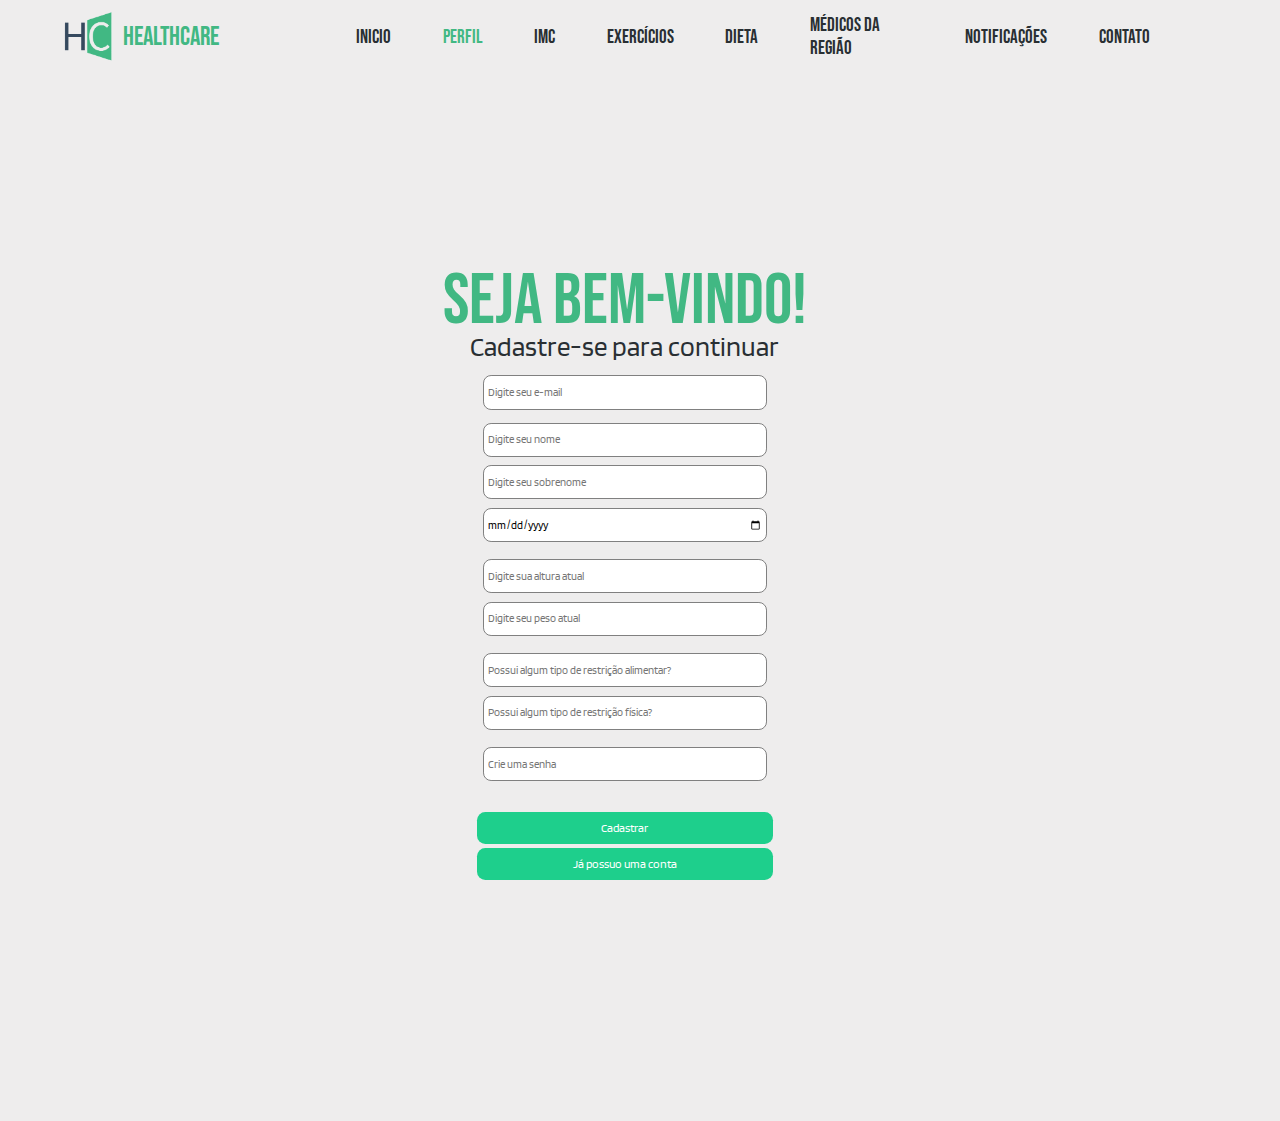
<file: src/cadastro/index.html>
<!DOCTYPE html>
<html lang="pt-br">
<head>
    <meta charset="UTF-8">
    <meta name="viewport" content="width=device-width, initial-scale=1.0">
    <title>IMC</title>
    <link rel="stylesheet" href="styles.css">

    <link rel="preconnect" href="https://fonts.googleapis.com">
    <link rel="preconnect" href="https://fonts.gstatic.com" crossorigin>
    <link href="https://fonts.googleapis.com/css2?family=Bebas+Neue&display=swap" rel="stylesheet">
    <link rel="preconnect" href="https://fonts.googleapis.com">
    <link rel="preconnect" href="https://fonts.gstatic.com" crossorigin>
    <link href="https://fonts.googleapis.com/css2?family=Blinker:wght@100;200;300;400;600;700;800;900&display=swap" rel="stylesheet">
</head>
<body>
    <section class="header">
        <div class="logo">
            <img src="/src/images/logo.png" alt="logo">
            <p>HealthCare</p>
        </div>
        <nav>
            <ul class="lista">
                <li><a href="/home/index.html" class="lista-elemento-link">Inicio</a></li>
                <li><a href="/perfil/index.html" class="paginaAtual lista-elemento-link">Perfil</a></li>
                <li><a href="/imc/index.html" class="lista-elemento-link">IMC</a></li>
                <li><a href="/exercicios/index.html" class="lista-elemento-link">Exercícios</a></li>
                <li><a href="/alimentacao/index.html" class="lista-elemento-link">Dieta</a></li>
                <li><a href="/médicos na região/index.html" class="lista-elemento-link">Médicos da Região</a></li>
                <li><a href="/notificações/index.html" class="lista-elemento-link">Notificações</a></li>
                <li><a href="/contato/index.html" class="lista-elemento-link">Contato</a></li>
            </ul>
        </nav>
    </section>
    <section class="container">
        <h1 class="titulo">seja bem-vindo!</h1>
        <p class="subtitulo">Cadastre-se para continuar</p>
        <form class="form" id="form">
            <div class="dados">
                <div class="dadosEmail">
                    <input type="email" name="dado email" class="dado email" id="dado" placeholder="Digite seu e-mail">
                    <p class="campoVazio" id="campoVazio"></p>
                </div>
                <div class="dadoSection dadosNome">
                    <input type="text" name="nome" class="dado nome" id="dado" placeholder="Digite seu nome">
                    <p class="campoVazio" id="campoVazio"></p>
                    <input type="text" name="sobrenome" class="dado sobrenome" id="dado" placeholder="Digite seu sobrenome">
                    <p class="campoVazio" id="campoVazio"></p>
                    <input type="date" name="data" class="dado data" id="dado" placeholder="Digite sua data de nascimento">
                    <p class="campoVazio" id="campoVazio"></p>
                </div>
                <div class="dadoSection dadosImc">
                    <input type="text" name="dado altura" class="dado altura" id="dado" placeholder="Digite sua altura atual">
                    <p class="campoVazio" id="campoVazio"></p>
                    <input type="text" name="dado peso" class="dado peso" id="dado" placeholder="Digite seu peso atual">
                    <p class="campoVazio" id="campoVazio"></p>
                </div>
                <div class="dadoSection dadosImc">
                    <input type="text" name="alimentacao" class="dado alimentacao" id="dado" placeholder="Possui algum tipo de restrição alimentar?">
                    <p class="campoVazio" id="campoVazio"></p>
                    <input type="text" name="peso" class="dado peso" id="dado" placeholder="Possui algum tipo de restrição física?">
                    <p class="campoVazio" id="campoVazio"></p>
                </div>
                <div class="dadoSection dadosSenha">
                    <input type="password" name="senha" class="dado senha" id="dado" placeholder="Crie uma senha">
                    <p class="campoVazio" id="campoVazio"></p>
                </div>
            </div>
            <div class="submit">
                <input class="entrar" type="submit" value="Cadastrar">
                <a href="/login/index.html" class="entrar">Já possuo uma conta</a>
            </div>
        </form>
    </section>
    <script src="script.js"></script>
</body>
</html>
</file>
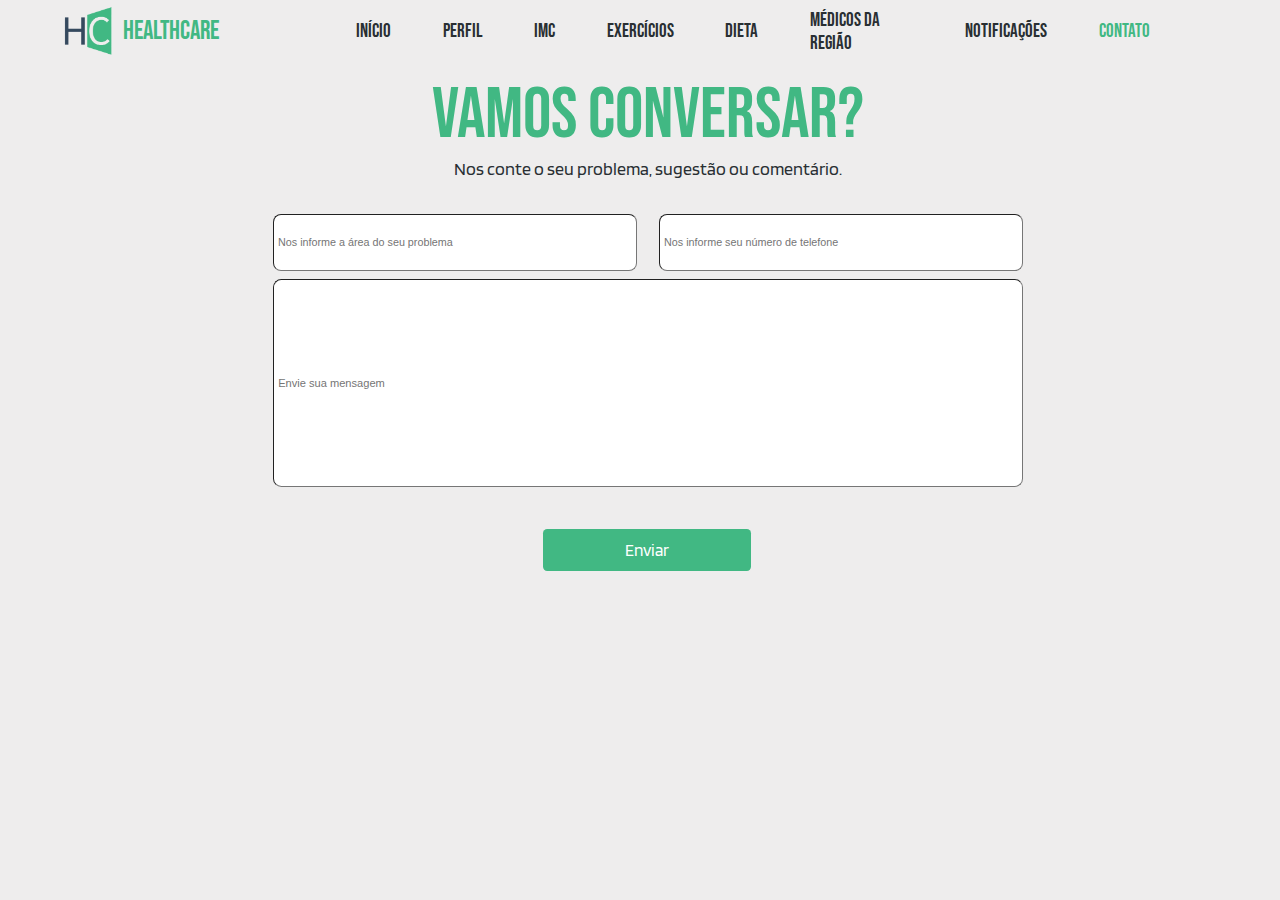
<file: src/contato/index.html>
<!DOCTYPE html>
<html lang="pt-br">
<head>
    <meta charset="UTF-8">
    <meta name="viewport" content="width=device-width, initial-scale=1.0">
    <title>IMC</title>
    <link rel="stylesheet" href="/contato/styles.css">

    <link rel="preconnect" href="https://fonts.googleapis.com">
    <link rel="preconnect" href="https://fonts.gstatic.com" crossorigin>
    <link href="https://fonts.googleapis.com/css2?family=Bebas+Neue&display=swap" rel="stylesheet">

    <link rel="preconnect" href="https://fonts.googleapis.com">
    <link rel="preconnect" href="https://fonts.gstatic.com" crossorigin>
    <link href="https://fonts.googleapis.com/css2?family=Blinker:wght@100;200;300;400;600;700;800;900&display=swap" rel="stylesheet">
</head>
<body>
    <section class="header">
        <div class="logo">
            <img src="/src/images/logo.png" alt="logo">
            <p>HealthCare</p>
        </div>
        <nav>
            <ul class="lista">
                <li><a href="/home/index.html"  class="lista-elemento-link">Início</a></li>
                <li><a href="/perfil/index.html" class="lista-elemento-link">Perfil</a></li>
                <li><a href="/imc/index.html" class="lista-elemento-link">IMC</a></li>
                <li><a href="/exercicios/index.html" class="lista-elemento-link">Exercícios</a></li>
                <li><a href="/alimentacao/index.html" class=" lista-elemento-link">Dieta</a></li>
                <li><a href="/médicos na região/index.html" class="lista-elemento-link">Médicos da Região</a></li>
                <li><a href="/notificações/index.html" class="lista-elemento-link">Notificações</a></li>
                <li><a href="/contato/index.html" class="paginaAtual lista-elemento-link">Contato</a></li>
            </ul>
        </nav>
    </section>
    <section class="container">
        <h1>Vamos conversar?</h1>
        <p>Nos conte o seu problema, sugestão ou comentário.</p>
        <form action="">
            <div id="upforms"><div id="problema"><input type="text" placeholder="Nos informe a área do seu problema"></div>
            <div id="telefone"><input type="tel" placeholder="Nos informe seu número de telefone"></div> </div>
            <div id="mensagem"><input type="text" placeholder="Envie sua mensagem"></div>
            <div id="botão"><button>Enviar</button></div>
        </form>
</file>
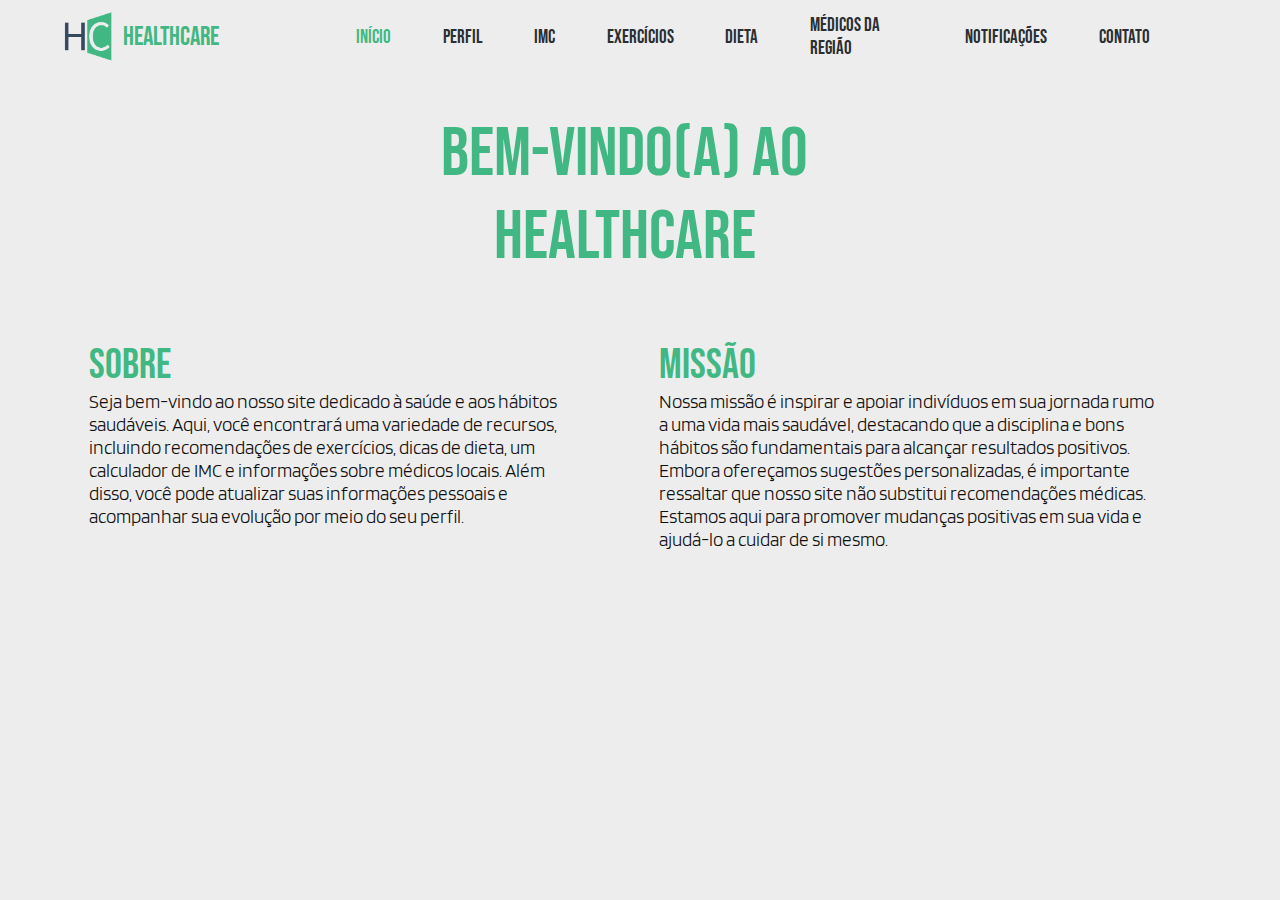
<file: src/home/index.html>
<!DOCTYPE html>
<html lang="pt-br">
<head>
    <meta charset="UTF-8">
    <meta name="viewport" content="width=device-width, initial-scale=1.0">
    <title>IMC</title>
    <link rel="stylesheet" href="/home/styles.css">

    <link rel="preconnect" href="https://fonts.googleapis.com">
    <link rel="preconnect" href="https://fonts.gstatic.com" crossorigin>
    <link href="https://fonts.googleapis.com/css2?family=Bebas+Neue&display=swap" rel="stylesheet">

    <link rel="preconnect" href="https://fonts.googleapis.com">
    <link rel="preconnect" href="https://fonts.gstatic.com" crossorigin>
    <link href="https://fonts.googleapis.com/css2?family=Blinker:wght@100;200;300;400;600;700;800;900&display=swap" rel="stylesheet">
</head>
<body>
    <section class="header">
        <div class="logo">
            <img src="/src/images/logo.png" alt="logo">
            <p>HealthCare</p>
        </div>
        <nav>
            <ul class="lista">
                <li><a href="/home/index.html"  class="paginaAtual lista-elemento-link">Início</a></li>
                <li><a href="/perfil/index.html" class="lista-elemento-link">Perfil</a></li>
                <li><a href="/imc/index.html" class="lista-elemento-link">IMC</a></li>
                <li><a href="/exercicios/index.html" class="lista-elemento-link">Exercícios</a></li>
                <li><a href="/alimentacao/index.html" class="lista-elemento-link">Dieta</a></li>
                <li><a href="/médicos na região/index.html" class="lista-elemento-link">Médicos da Região</a></li>
                <li><a href="/notificações/index.html" class="lista-elemento-link">Notificações</a></li>
                <li><a href="/contato/index.html" class="lista-elemento-link">Contato</a></li>
            </ul>
        </nav>
    </section>
    <section class="main">
        <div class="MainText">
            <h1>BEM-VINDO(A) AO HEALTHCARE</h1>
        </div>
        <div class="flex-container">
            <div class="second-text">
                <h2>SOBRE</h2>
                <p> Seja bem-vindo ao nosso site dedicado à saúde e aos hábitos saudáveis. Aqui, você encontrará uma variedade de recursos, incluindo recomendações de exercícios, dicas de dieta, um calculador de IMC e informações sobre médicos locais. Além disso, você pode atualizar suas informações pessoais e acompanhar sua evolução por meio do seu perfil.</p>
            </div>
            <div class="third-text">
                <h2>Missão</h2>
                <p>Nossa missão é inspirar e apoiar indivíduos em sua jornada rumo a uma vida mais saudável, destacando que a disciplina e bons hábitos são fundamentais para alcançar resultados positivos. Embora ofereçamos sugestões personalizadas, é importante ressaltar que nosso site não substitui recomendações médicas. Estamos aqui para promover mudanças positivas em sua vida e ajudá-lo a cuidar de si mesmo.</p>
            </div>
        </div>
</file>
<file: src/cadastro/styles.css>
*{
    margin: 0;
    padding: 0;
    font-family: "Bebas Neue", sans-serif;
    font-weight: 400;
    font-style: normal;
    zoom: 0.97;
}
body{
    width: 100vw;
    height: 100vh;
    background-color: rgb(238, 237, 237);
    color: #41B883;
}
/*inicio do header*/
.header{
    display: flex;
    flex-direction: row;
    align-items: center;
    height: 50px;
    gap: 150px;
    padding-inline: 60px;
    padding-block: 8px;
    margin-top: 8px;
}
.logo{
    display: flex;
    flex-direction: row;
    align-items: center;
    font-size: 30px;
}
.logo img{
    width: 80px;
    height: 80px;
}
.lista{
    display: flex;
    flex-direction: row;
    justify-content: center;
    align-items: center;
    gap: 60px;
    list-style: none;
    text-decoration: none;
}
.lista-elemento-link{
    text-decoration: none;
    text-decoration: none;
    color: #292F33;
    font-weight: 500;
    font-size: 23px;
}
.lista-elemento-link:hover, .paginaAtual{
    color:#41B883
}
/*fim do header*/

/*incio container*/
.container{
    display: flex;
    justify-content: center;
    align-items: center;
    height: 120vh;
    flex-direction: column;
    margin-top: 10px;
    margin-left: 50px;
}
.titulo{
    font-size: 80px;
    font-weight: 400;
    color: #41B883;
}
.subtitulo{
    position: relative;
    top: -15px;
    font-size: 30px;
    font-weight: 400;
    color: #292F33;
    font-family: "Blinker", sans-serif;
}
form{
    display: flex;
    flex-direction: column;
    justify-content: center;
    align-items: center;
    gap: 30px;
}
.dados{
    display: flex;
    justify-content: center;
    align-items: center;
    flex-direction: column;
    gap: 15px
}
.dado{
    width: 340px;
    height: 30px;
    border-radius: 10px;
    border: 1px solid grey;
    font-family: "Blinker", sans-serif;
    padding: 5px;
}
.campoVazio{
    color: red;
    font-family: "Blinker", sans-serif;
    font-size: 10px;
}
.dadoSection{
    display: flex;
    justify-content: center;
    flex-direction: column;
    gap: 5px;
}

.entrar{
    display: flex;
    align-items: center;
    justify-content: center;
    background-color: #1ECF8C;
    color: white;
    width: 355px;
    height: 38px;
    border-radius: 10px;
    border: none;
    font-size: 15px;
    font-family: "Blinker", sans-serif;
    text-decoration: none;
}
.submit{
    display: flex;
    justify-content: center;
    flex-direction: column;
    align-items: center;
    font-family: "Blinker", sans-serif; 
    gap: 5px;
}
.entrar{
    font-family: "Blinker", sans-serif; 
}
.submit p{
    font-family: "Blinker", sans-serif; 
    font-size: 15px;
}
.entrar:hover{
    background-color: #1DBA77;
}
.entrar:active{
    background-color: #199e65;
}

/*final container*/
</file>
<file: contato/styles.css>
*{
    margin: 0;
    padding: 0;
    font-weight: 400;
    font-style: normal;
    box-sizing: border-box;
    zoom: 0.97;
}
body{
    width: 100vw;
    height: 100vh;
    color: #41B883;
    background-color: rgb(238, 237, 237);
}
.header{
    display: flex;
    flex-direction: row;
    align-items: center;
    height: 50px;
    gap: 150px;
    padding-inline: 60px;
    padding-block: 8px;
    margin-top: 10px;
    font-family: "Bebas Neue", sans-serif;
}
.logo{
    display: flex;
    flex-direction: row;
    align-items: center;
    font-size: 30px;
}
.logo img{
    width: 80px;
    height: 80px;
}
.lista{
    display: flex;
    flex-direction: row;
    justify-content: center;
    align-items: center;
    gap: 60px;
    list-style: none;
    text-decoration: none;
}

.lista-elemento-link{
    text-decoration: none;
    text-decoration: none;
    color: #292F33;
    font-weight: 500;
    font-size: 23px;
}
.lista-elemento-link:hover, .paginaAtual{
    color:#41B883
}

.container {
    display: flex;
    flex-direction: column;
    align-items: center;
    justify-content: center;
    margin-top: 20px;
    margin-left: 100px;
}

.container h1 {
    font-family: "Bebas Neue", sans-serif;
    font-size: 80px;
}

.container p {
    font-family: "Blinker", sans-serif;
    color: #292F33;
    margin-bottom: 30px;
    font-size: 20px;
}

#upforms {
    display: flex;
    justify-content: space-between;
    width: 100%;
    margin-top: 10px;
}

#upforms input {
    width: 450px;
    height: 70px;
    border-radius: 10px;
    padding: 5px;
}

#mensagem {
    display: flex;
    gap: 10px;
    width: 100%;
    margin-top: 10px;
}
#mensagem input {
    width: 900px;
    height: 250px;
    border-radius: 10px;
    padding: 5px;
}

.container button {
    width: 250px;
    height: 50px;
    background-color: #41B883;
    color: #fff;
    border: none;
    border-radius: 5px;
    cursor: pointer;
    font-family: "Blinker", sans-serif;
    font-size: 20px;
    margin-top: 50px;
    align-items: center;
    justify-content: center;
    margin-left: 36%;
}
</file>
<file: home/styles.css>
*{
    margin: 0;
    padding: 0;
    font-family: "Bebas Neue", sans-serif;
    font-weight: 400;
    font-style: normal;
    zoom: 0.97;
}
body{
    width: 100vw;
    height: 100vh;
    background-color: rgb(238, 237, 237);
    color: #41B883;
}
.header{
    display: flex;
    flex-direction: row;
    align-items: center;
    height: 50px;
    gap: 150px;
    padding-inline: 60px;
    padding-block: 8px;
    margin-top: 8px;
}
.logo{
    display: flex;
    flex-direction: row;
    align-items: center;
    font-size: 30px;
}
.logo img{
    width: 80px;
    height: 80px;
}
.lista{
    display: flex;
    flex-direction: row;
    justify-content: center;
    align-items: center;
    gap: 60px;
    list-style: none;
    text-decoration: none;
}

.lista-elemento-link{
    text-decoration: none;
    text-decoration: none;
    color: #292F33;
    font-weight: 500;
    font-size: 23px;
}
.lista-elemento-link:hover{
    color:#41B883
}

.lista-elemento-link:hover, .paginaAtual{
    color:#41B883
}

.main {
        display: flex;
        flex-direction: column;
        align-items: center;
        justify-content: center;
        text-align: center;
        margin-top: 50px;
        margin-left: 50px;
    }
    .main h1 {
        font-size: 80px;
        color: #41B883;
        max-width: 640px;
    }
    .main h2 {
        font-size: 50px;
        color: #41B883;
        text-align: left;
    }
    .main p {
        font-size: 23px;
        color: #111010;
        font-weight: 320;
        font-family: "Blinker", sans-serif;
        text-align: left;
        max-width: 700px; 
    }
    
    .flex-container {
        display: flex;
        justify-content: space-between;
        padding: 0 10px;
        margin-top: 70px;
    }

    .second-text, .third-text {
        margin: 0 40px; 
    }
</file>
